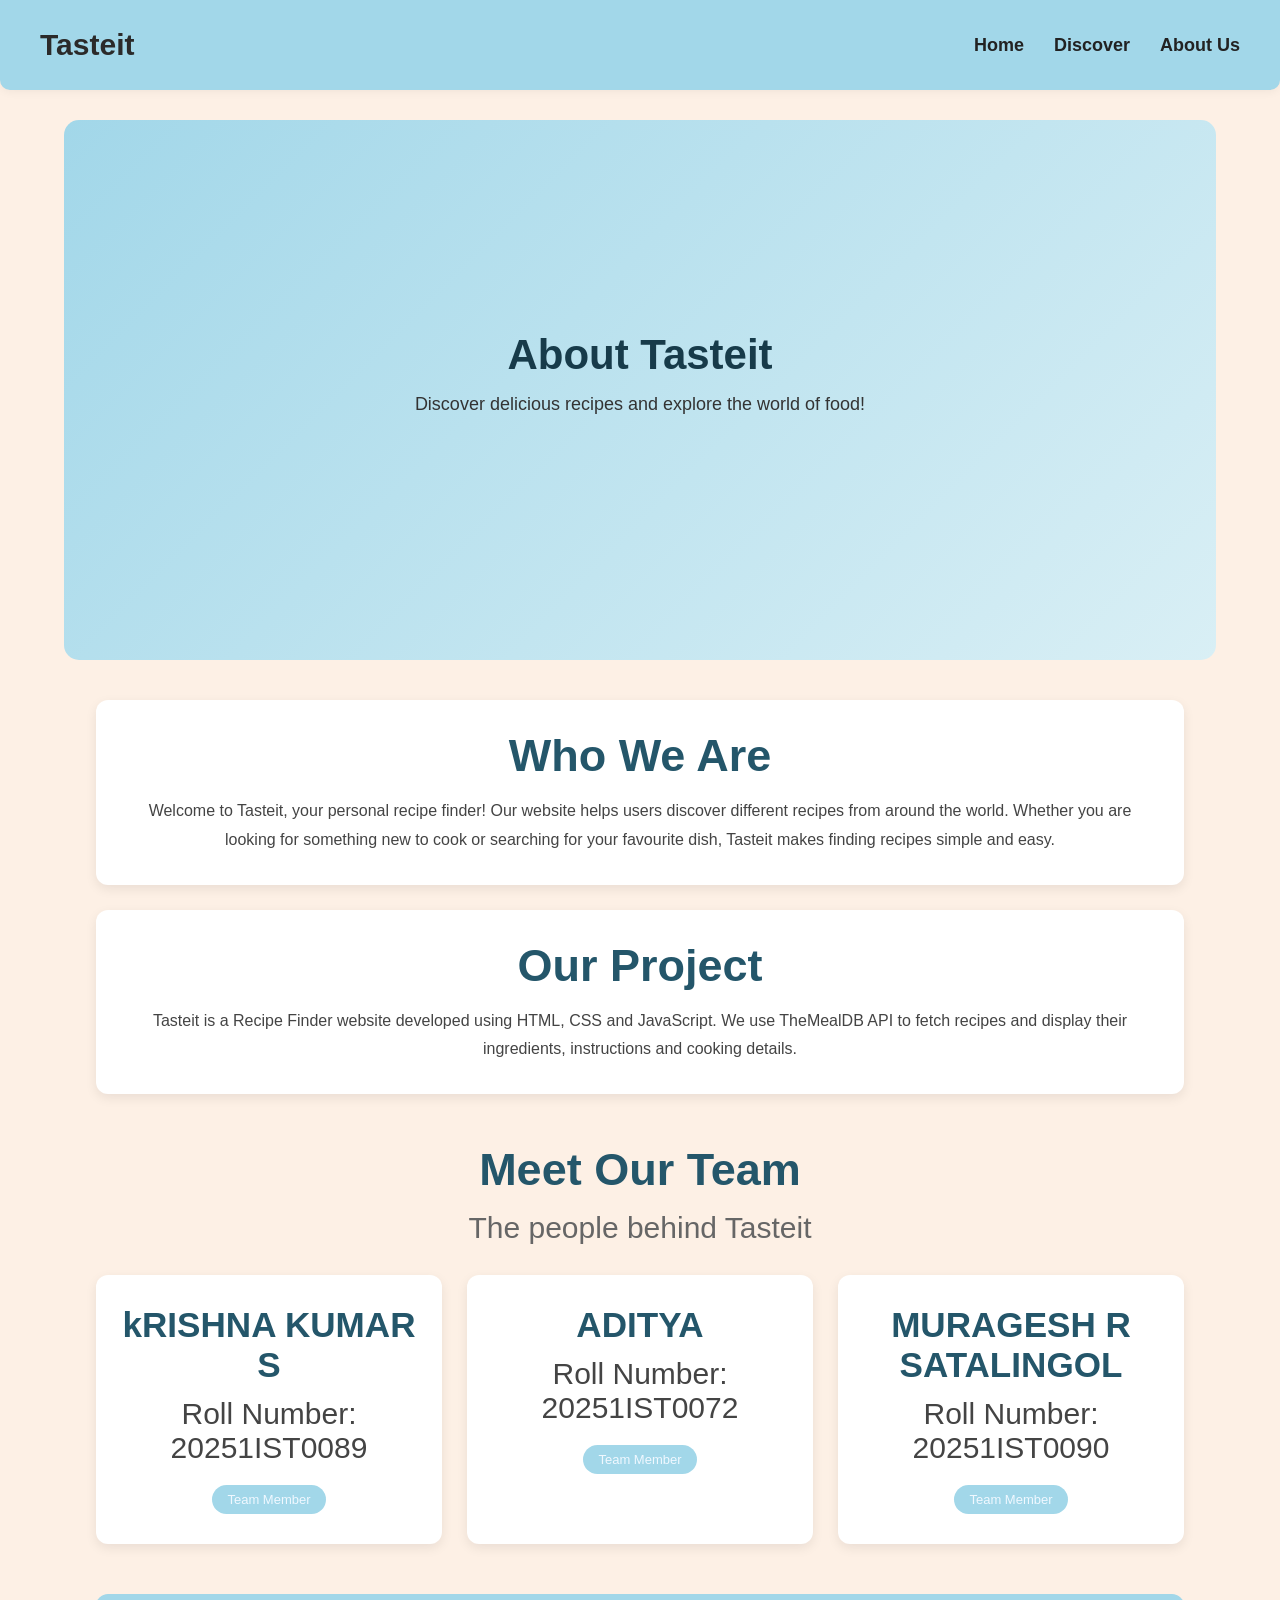
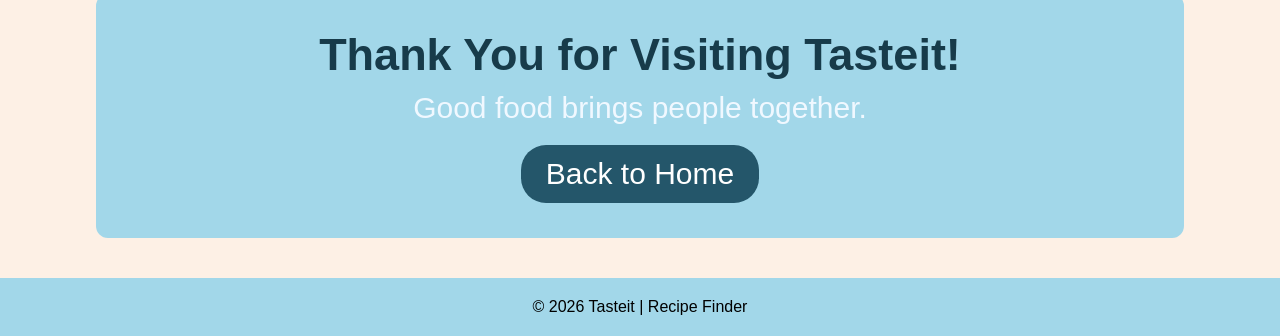
<file: about.html>
<!DOCTYPE html>
<html lang="en">
<head>
    <meta charset="UTF-8">
    <meta name="viewport" content="width=device-width, initial-scale=1.0">
    <title>About Us | Tasteit</title>
    <link rel="stylesheet" href="style.css">
    <style>

/* ABOUT US PAGE */

.nav-right ul {
    display: flex;
    align-items: center;
    gap: 30px;
}

.nav-right li a {
    text-decoration: none;
    color: #222;
    font-weight: 600;
    cursor: pointer;
    text-decoration: none;
}

.nav-right li a:hover {
    color: #ffffff;
}

.about-hero {
    width: 90%;
    min-height: 250px;
    margin: 30px auto;
    border-radius: 15px;
    background: linear-gradient(135deg, #a2d7e9, #d9eff5);
    display: flex;
    justify-content: center;
    align-items: center;
    text-align: center;
}

.about-heading h1 {
    font-size: 42px;
    color: #173b4a;
    margin-bottom: 15px;
}

.about-heading p {
    font-size: 18px;
    color: #333;
}

.about-container {
    width: 85%;
    max-width: 1200px;
    margin: 40px auto;
}

.about-description {
    background: #ffffff;
    padding: 30px;
    margin-bottom: 25px;
    border-radius: 12px;
    box-shadow: 0 4px 12px rgba(0,0,0,0.08);
}

.about-description h2,
.team-section h2 {
    color: #24566a;
    margin-bottom: 15px;
}

.about-description p {
    line-height: 1.8;
    color: #444;
    font-size: 16px;
}

.team-section {
    text-align: center;
    margin: 50px 0;
}

.team-subtitle {
    color: #666;
    margin-bottom: 30px;
}

.team-container {
    display: grid;
    grid-template-columns: repeat(3, 1fr);
    gap: 25px;
}

.team-card {
    background: #ffffff;
    padding: 30px 15px;
    border-radius: 12px;
    box-shadow: 0 4px 12px rgba(0,0,0,0.08);
    transition: transform 0.3s ease;
}

.team-card:hover {
    transform: translateY(-7px);
}

.team-card h3 {
    color: #24566a;
    margin-bottom: 12px;
}

.team-card p {
    color: #444;
    margin-bottom: 12px;
}

.team-card span {
    display: inline-block;
    background: #a2d7e9;
    padding: 7px 15px;
    border-radius: 20px;
    font-size: 13px;
}

.about-footer {
    text-align: center;
    background: #a2d7e9;
    padding: 35px 15px;
    border-radius: 12px;
    margin: 40px 0;
}

.about-footer h2 {
    color: #173b4a;
    margin-bottom: 10px;
}

.about-footer p {
    margin-bottom: 20px;
}

.back-home {
    display: inline-block;
    background: #24566a;
    color: white;
    text-decoration: none;
    padding: 12px 25px;
    border-radius: 25px;
    transition: background 0.3s ease;
}

.back-home:hover {
    background: #173b4a;
}

.site-footer {
    background: #a2d7e9;
    padding: 20px;
    text-align: center;
}

/* RESPONSIVE DESIGN */

@media (max-width: 768px) {
    .team-container {
        grid-template-columns: repeat(2, 1fr);
    }

    .about-heading h1 {
        font-size: 32px;
    }

    .about-container {
        width: 92%;
    }
}

@media (max-width: 480px) {
    .team-container {
        grid-template-columns: 1fr;
    }

    header {
        flex-direction: column;
        gap: 15px;
    }

    .nav-right ul {
        gap: 15px;
    }

    .about-heading h1 {
        font-size: 27px;
    }

    .about-heading p {
        font-size: 15px;
    }
}

    </style>
</head>
<body>

    <header>
        <div class="nav-left">
            <div class="logo">Tasteit</div>
        </div>

        <div style = "text-decoration: none;" class="nav-right" >
            <ul type="none">
                <li><a href="index.html">Home</a></li>
                <li><a href="index.html#card-container">Discover</a></li>
                <li><a href="about.html">About Us</a></li>
            </ul>
        </div>
    </header>

    <main class="about-hero">
        <section class="about-heading">
            <h1>About Tasteit</h1>
            <p>Discover delicious recipes and explore the world of food!</p>
        </section>
    </main>

    <section class="about-container">

        <div class="about-description">
            <h2>Who We Are</h2>
            <p>
                Welcome to Tasteit, your personal recipe finder!
                Our website helps users discover different recipes
                from around the world. Whether you are looking for
                something new to cook or searching for your favourite
                dish, Tasteit makes finding recipes simple and easy.
            </p>
        </div>

        <div class="about-description">
            <h2>Our Project</h2>
            <p>
                Tasteit is a Recipe Finder website developed using
                HTML, CSS and JavaScript. We use TheMealDB API to
                fetch recipes and display their ingredients,
                instructions and cooking details.
            </p>
        </div>

        <div class="team-section">
            <h2>Meet Our Team</h2>
            <p class="team-subtitle">
                The people behind Tasteit
            </p>

            <div class="team-container">

                <div class="team-card">
                    <h3>kRISHNA KUMAR S</h3>
                    <p>Roll Number: 20251IST0089</p>
                    <span>Team Member</span>
                </div>

                <div class="team-card">
                    <h3>ADITYA</h3>
                    <p>Roll Number: 20251IST0072</p>
                    <span>Team Member</span>
                </div>

                <div class="team-card">
                    <h3>MURAGESH R SATALINGOL</h3>
                    <p>Roll Number: 20251IST0090</p>
                    <span>Team Member</span>
                </div>

            </div>
        </div>

        <div class="about-footer">
            <h2>Thank You for Visiting Tasteit!</h2>
            <p>Good food brings people together.</p>
            <a href="index.html" class="back-home">Back to Home</a>
        </div>

    </section>

    <footer class="site-footer">
        <p>© 2026 Tasteit | Recipe Finder</p>
    </footer>

</body>
</html>
</file>
<file: style.css>
/* ==============================
   GLOBAL RESET
============================== */

* {
    font-family: Arial, sans-serif;
    margin: 0;
    padding: 0;
    box-sizing: border-box;
}

body {
    overflow-x: hidden;
    background: rgba(253, 239, 227, 0.919);
}


/* ==============================
   NAVIGATION BAR
============================== */

header {
    background-color: rgb(162, 215, 233);
    position: relative;
    display: flex;
    align-items: center;
    justify-content: space-between;
    height: 10vh;
    min-height: 65px;
    width: 100%;
    padding: 0 40px;
    border-radius: 0 0 10px 10px;
    box-shadow: 0 2px 10px rgba(0, 0, 0, 0.05);
}

.logo {
    font-size: 30px;
    font-weight: bold;
    color: rgb(43, 42, 42);
}
.nav-right li a {
    text-decoration: none;
    color: #222;
    font-weight: 600;
    cursor: pointer;
    text-decoration: none;
}

.nav-right ul {
    display: flex;
    align-items: center;
    gap: 49px;
    list-style: none;
    text-decoration: none;
    
}


.nav-right ul li {
    font-size: 18px;
    font-weight: 500;
    transition: color 0.3s ease;
}

.nav-right ul li:hover {
    cursor: pointer;
    color:rgb(13, 120, 214);
}


/* ==============================
   HERO SECTION
============================== */

main {
    background:
        linear-gradient(rgba(1, 1, 1, 0.7), rgba(1, 1, 1, 0.7)),
        url("food.jpg");

    background-size: cover;
    background-position: center;

    height: 60vh;
    min-height: 350px;

    display: flex;
    justify-content: center;
    align-items: center;

    width: 90%;
    margin: 30px auto;

    border-radius: 10px;
}

.kri {
    text-align: center;
    width: 100%;
    padding: 20px;
}

section {
    color: aliceblue;
    text-align: center;
    font-size: 30px;
    margin-bottom: 35px;
}

section h2 {
    margin-bottom: 15px;
}

#para {
    font-size: 20px;
}


/* ==============================
   SEARCH BAR
============================== */

.search-bar {
    width: 100%;
}

.items {
    display: flex;
    justify-content: center;
    align-items: center;
    gap: 10px;
    flex-wrap: wrap;
}

.search-input {
    width: 350px;
    max-width: 100%;
    padding: 13px 18px;
    border-radius: 20px;
    border: none;
    outline: none;
    font-size: 15px;
}

.search-input::placeholder {
    color: #777;
}

button {
    padding: 10px 18px;
    border-radius: 20px;
    border: none;
    cursor: pointer;
    transition: background 0.3s ease;
}

.search-bar button {
    background:aliceblue;
    color: rgb(13, 120, 214);
  }

.search-bar button:hover {
    background:rgb(138, 186, 227);
}


/* ==============================
   POPULAR RECIPES HEADING
============================== */

body > div > h1 {
    text-align: center;
    color: #333;
    font-size: 32px;
    margin: 35px 0 20px;
}


/* ==============================
   RECIPE CARD CONTAINER
============================== */

.card-container {
    display: grid;
    grid-template-columns: repeat(4, minmax(0, 1fr));
    gap: 30px;

    padding: 30px 40px;

    width: 100%;
    max-width: 1400px;

    margin: 0 auto 40px;
}


/* ==============================
   RECIPE CARDS
============================== */

.card {
    background: #fff;
    border-radius: 16px;

    box-shadow: 0 4px 15px rgba(0, 0, 0, 0.08);

    overflow: hidden;
    width: 100%;

    transition: all 0.3s ease;
    cursor: pointer;
}

.card:hover {
    transform: translateY(-8px);
    box-shadow: 0 8px 25px rgba(0, 0, 0, 0.15);
}

.card-img {
    width: 100%;
    height: 200px;
    object-fit: cover;
    display: block;
}

.card-title {
    font-size: 1.2rem;
    font-weight: 600;
    color: #2c3e50;
    margin: 15px 15px 8px;
}

.typeofood {
    font-size: 0.9rem;
    color: #777;
    margin: 0 15px 5px;
}

.timep {
    font-size: 0.9rem;
    color: rgb(13, 120, 214);
    font-weight: 600;
    margin: 0 15px 15px;
}

.card button {
    margin: 0 15px 15px;
    padding: 10px 18px;
    background: rgb(13, 120, 214);
    color: white;
    border-radius: 20px;
    cursor: pointer;
}

.card button:hover {
    background: #8c0032;
}


/* ==============================
   MODAL OVERLAY
============================== */

.modal-overlay {
    display: none;

    position: fixed;
    inset: 0;

    width: 100%;
    height: 100%;

    background-color: rgba(0, 0, 0, 0.85);

    z-index: 1000;

    justify-content: center;
    align-items: center;

    padding: 20px;

    animation: fadeIn 0.3s ease;
}

.modal-overlay.active {
    display: flex;
}


/* ==============================
   MODAL ANIMATIONS
============================== */

@keyframes fadeIn {
    from {
        opacity: 0;
    }

    to {
        opacity: 1;
    }
}

@keyframes slideUp {
    from {
        transform: translateY(50px);
        opacity: 0;
    }

    to {
        transform: translateY(0);
        opacity: 1;
    }
}


/* ==============================
   MODAL CARD
============================== */

.modal-card {
    background: white;

    border-radius: 16px;

    width: 90%;
    max-width: 900px;

    max-height: 90vh;
    overflow-y: auto;

    position: relative;

    animation: slideUp 0.3s ease;

    box-shadow: 0 20px 60px rgba(0, 0, 0, 0.3);
}


/* ==============================
   CLOSE BUTTON
============================== */

.close-btn {
    position: absolute;

    top: 20px;
    right: 20px;

    background: rgba(0, 0, 0, 0.6);
    color: white;

    border: none;

    width: 40px;
    height: 40px;

    border-radius: 50%;

    font-size: 28px;
    cursor: pointer;

    display: flex;
    align-items: center;
    justify-content: center;

    z-index: 10;

    transition: background 0.3s ease;
    line-height: 1;
}

.close-btn:hover {
    background: rgba(0, 0, 0, 0.9);
}


/* ==============================
   MODAL CONTENT
============================== */

.modal-content {
    display: flex;
    gap: 30px;
    padding: 40px;
}

.modal-left {
    flex: 1;
    min-width: 300px;
}

.modal-right {
    flex: 1.5;
    min-width: 0;
}


/* ==============================
   MODAL IMAGE
============================== */

.modal-img {
    width: 100%;
    height: 300px;

    object-fit: cover;

    border-radius: 12px;
    margin-bottom: 20px;
}


/* ==============================
   MODAL TAGS
============================== */

.modal-tags {
    display: flex;
    gap: 10px;
    flex-wrap: wrap;
}

.tag {
    background: #fff0f0;

    padding: 8px 16px;

    border-radius: 20px;

    font-size: 14px;
    font-weight: 600;

    color: #ed002d;

    border: 1px solid #ed002d;
}


/* ==============================
   MODAL TITLE
============================== */

.modal-right h2 {
    font-size: 32px;
    color: #333;
    margin-bottom: 20px;
    line-height: 1.2;
}


/* ==============================
   INGREDIENTS SECTION
============================== */

.ingredients-section {
    margin-bottom: 30px;
}

.ingredients-section h3 {
    font-size: 20px;
    color: #333;

    margin-bottom: 15px;

    border-bottom: 2px solid #ed002d;
    padding-bottom: 10px;
}

#ingredients-list {
    list-style: none;
    padding: 0;
}

#ingredients-list li {
    padding: 8px 0 8px 25px;

    position: relative;

    color: #555;
    line-height: 1.6;
}

#ingredients-list li::before {
    content: "✓";

    position: absolute;
    left: 0;

    color: #4CAF50;
    font-weight: bold;
    font-size: 18px;
}


/* ==============================
   INSTRUCTIONS SECTION
============================== */

.instructions-section {
    margin-bottom: 20px;
}

.instructions-section h3 {
    font-size: 20px;
    color: #333;

    margin-bottom: 15px;

    border-bottom: 2px solid #ed002d;
    padding-bottom: 10px;
}

#modal-instructions {
    line-height: 1.8;
    color: #555;

    white-space: pre-line;
    text-align: justify;
}


/* ==============================
   VIDEO LINK
============================== */

.video-link {
    display: inline-block;

    margin-top: 20px;
    padding: 12px 24px;

    background: #ed002d;
    color: white;

    text-decoration: none;

    border-radius: 8px;

    font-weight: 600;

    transition: background 0.3s ease;
}

.video-link:hover {
    background: #8c0032;
}


/* ==============================
   MODAL SCROLLBAR
============================== */

.modal-card::-webkit-scrollbar {
    width: 8px;
}

.modal-card::-webkit-scrollbar-track {
    background: #f1f1f1;
}

.modal-card::-webkit-scrollbar-thumb {
    background: #888;
    border-radius: 4px;
}

.modal-card::-webkit-scrollbar-thumb:hover {
    background: #555;
}


/* ==============================
   TABLET RESPONSIVENESS
============================== */

@media (max-width: 1024px) {

    .card-container {
        grid-template-columns: repeat(2, minmax(0, 1fr));
        padding: 25px;
        gap: 20px;
    }

    .nav-right ul {
        gap: 25px;
    }

}


/* ==============================
   MOBILE RESPONSIVENESS
============================== */

@media (max-width: 768px) {

    header {
        flex-direction: column;
        height: auto;
        padding: 20px;
        gap: 20px;
    }

    .nav-left {
        flex-direction: column;
        gap: 15px;
    }

    .nav-right ul {
        gap: 25px;
    }

    .nav-right ul li {
        font-size: 15px;
    }

    main {
        width: 94%;
        height: 50vh;
        min-height: 320px;
    }

    section {
        margin-bottom: 30px;
    }

    section h2 {
        font-size: 32px;
    }

    section p {
        font-size: 16px;
        padding: 0 20px;
    }

    .search-input {
        width: 100%;
        max-width: 300px;
    }

    .card-container {
        grid-template-columns: repeat(2, minmax(0, 1fr));
        padding: 20px;
        gap: 15px;
    }

    .card-img {
        height: 160px;
    }

    .card-title {
        font-size: 1rem;
    }

    .modal-content {
        flex-direction: column;
        padding: 20px;
    }

    .modal-left {
        min-width: 100%;
    }

    .modal-card {
        width: 95%;
        max-height: 95vh;
    }

    .modal-right h2 {
        font-size: 24px;
    }

    .close-btn {
        top: 10px;
        right: 10px;

        width: 35px;
        height: 35px;

        font-size: 24px;
    }

    .modal-img {
        height: 200px;
    }

}


/* ==============================
   SMALL MOBILE SCREENS
============================== */

@media (max-width: 480px) {

    .nav-right ul {
        gap: 15px;
    }

    .logo {
        font-size: 26px;
    }

    section h2 {
        font-size: 26px;
    }

    .card-container {
        grid-template-columns: 1fr;
        padding: 20px;
    }

    .card-img {
        height: 220px;
    }

    body > div > h1 {
        font-size: 26px;
    }

}
</file>
